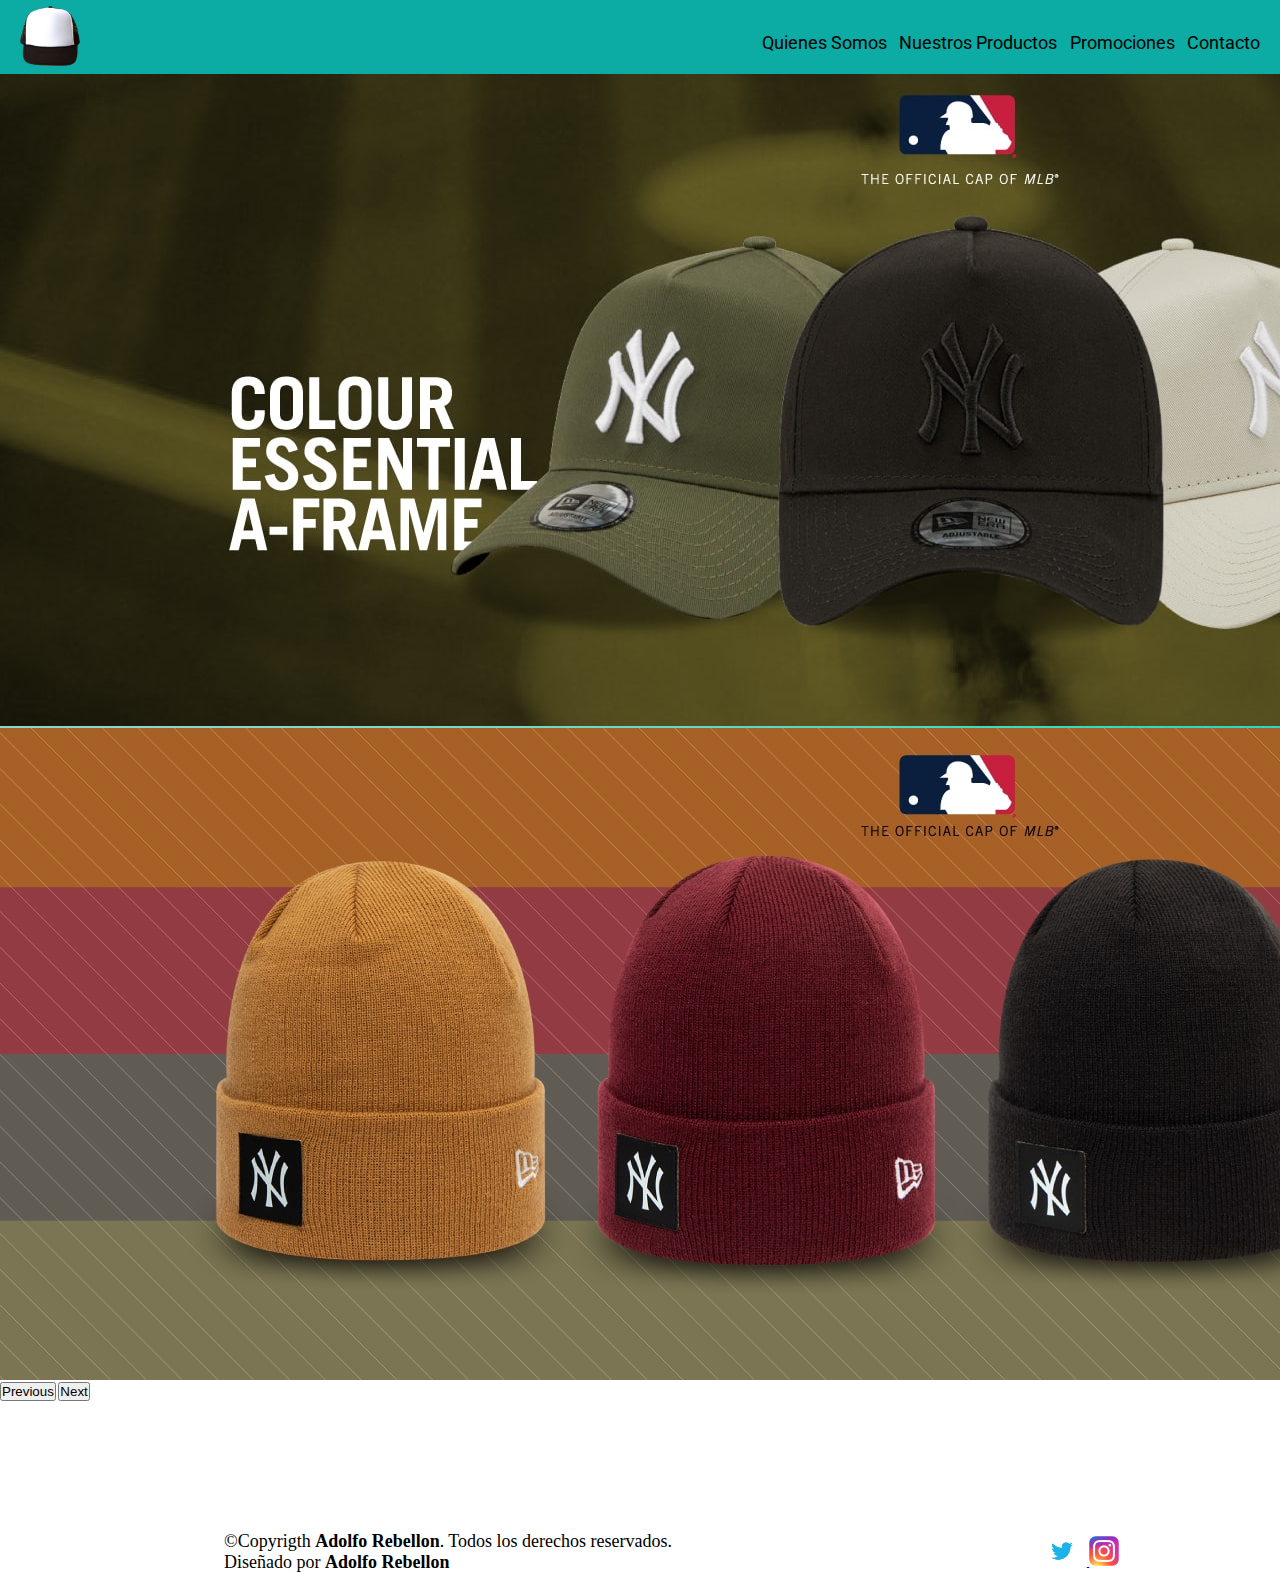
<file: index.html>
<!DOCTYPE html>
<html lang="en">
<head>
    <meta charset="UTF-8">
    <meta http-equiv="X-UA-Compatible" content="IE=edge">
    <meta name="viewport" content="width=device-width, initial-scale=1.0">
    <title>Heavy Caps</title>
    <link rel="shortcut icon" href="imag/favicon.png">
    <!-- CSS only -->
    <link href="https://cdn.jsdelivr.net/npm/bootstrap@5.2.0-beta1/dist/css/bootstrap.min.css" rel="stylesheet" integrity="sha384-0evHe/X+R7YkIZDRvuzKMRqM+OrBnVFBL6DOitfPri4tjfHxaWutUpFmBp4vmVor" crossorigin="anonymous">
    <link rel="stylesheet" href="./css/style.css">
</head>
<body>
    <div class="contenedor">

    <nav class="botonera animate" id="nav">
        <a href="index.html">
            <img src="imag/gorra.png" alt="Logo de Heavy Caps" class="logo rotate">
        </a>

        <ul>
            <li class="scale">
                <a href="pages/quienes-somos.html">Quienes Somos</a>
            </li>
            <li class="scale">
                <a href="pages/nuestros-productos.html">Nuestros Productos</a>
            </li>
            <li class="scale">
                <a href="pages/promociones.html">Promociones</a>
            </li>
            <li class="scale">
                <a href="pages/contacto.html">Contacto</a>
            </li>
        </ul>
    </nav>
    
    <header class="header" id="header">
    
        <div id="carouselExampleControls" class="carousel slide" data-bs-ride="carousel">
            <div class="carousel-inner">
              <div class="carousel-item active">
                <img src="./imag/newera.jpg" class="d-block w-100" alt="gorras">
              </div>
              <div class="carousel-item">
                <img src="./imag/newera1.jpg" class="d-block w-100" alt="promociones">
              </div>
            </div>
            <button class="carousel-control-prev" type="button" data-bs-target="#carouselExampleControls" data-bs-slide="prev">
              <span class="carousel-control-prev-icon" aria-hidden="true"></span>
              <span class="visually-hidden">Previous</span>
            </button>
            <button class="carousel-control-next" type="button" data-bs-target="#carouselExampleControls" data-bs-slide="next">
              <span class="carousel-control-next-icon" aria-hidden="true"></span>
              <span class="visually-hidden">Next</span>
            </button>
          </div>
    </header>

    <footer class="footer" id="foot">
        <div class="contenedor2">
        <div id="copy" class="copy">
            <div>
            &copy;Copyrigth <strong><span>Adolfo Rebellon</span></strong>. Todos los derechos reservados.
            </div>
            <div>
            Diseñado por <strong><span>Adolfo Rebellon</span></strong>
            </div>
        </div>
        <div id="redes">
        <a href="https://twitter.com/" target="_blank">
            <img src="imag/twitter.png" alt="logo de twitter" class="redes">
        </a>
        <a href="https://instagram.com" target="_black">
            <img src="imag/instagram.png" alt="logo de instagram" class="redes">
        </a>
        </div>
        </div>
    </footer>
</div>
</div>
<!-- JavaScript Bundle with Popper -->
<script src="https://cdn.jsdelivr.net/npm/bootstrap@5.2.0-beta1/dist/js/bootstrap.bundle.min.js" integrity="sha384-pprn3073KE6tl6bjs2QrFaJGz5/SUsLqktiwsUTF55Jfv3qYSDhgCecCxMW52nD2" crossorigin="anonymous"></script>
</body>
</html>
</file>
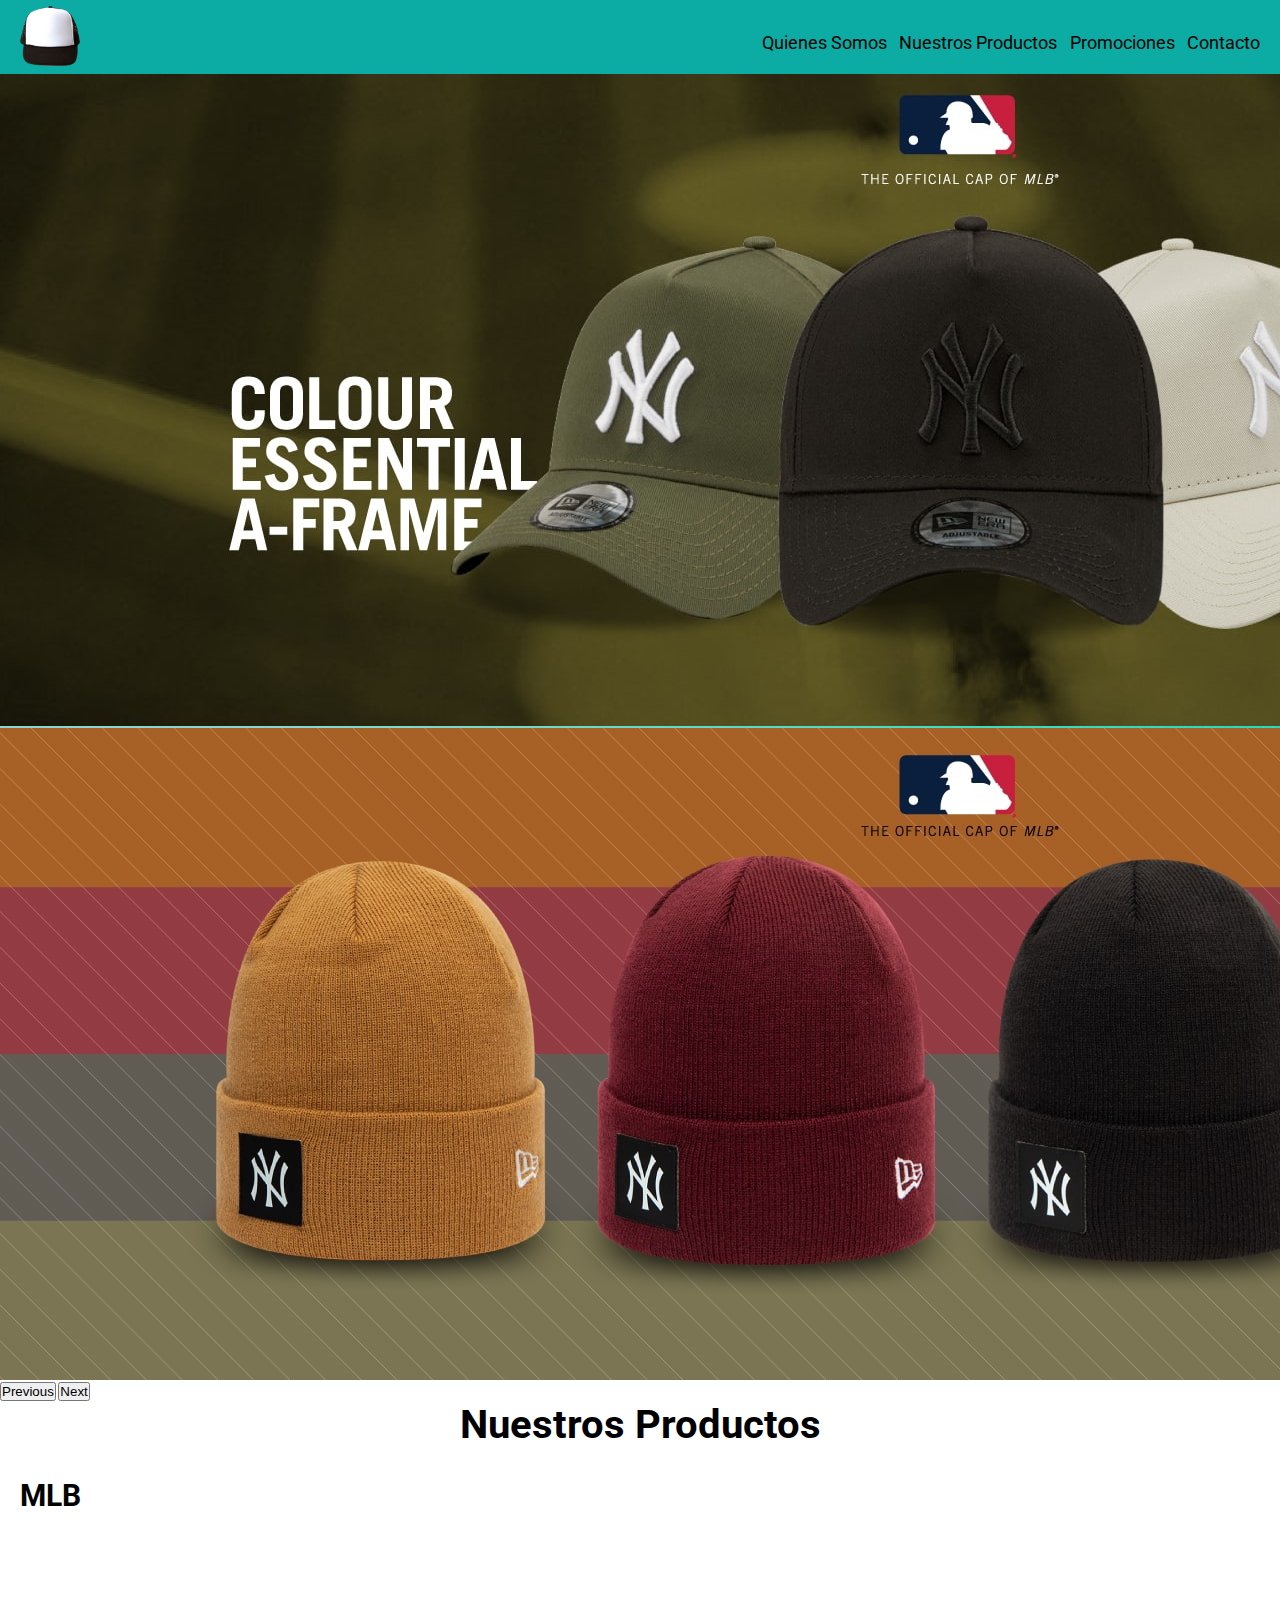
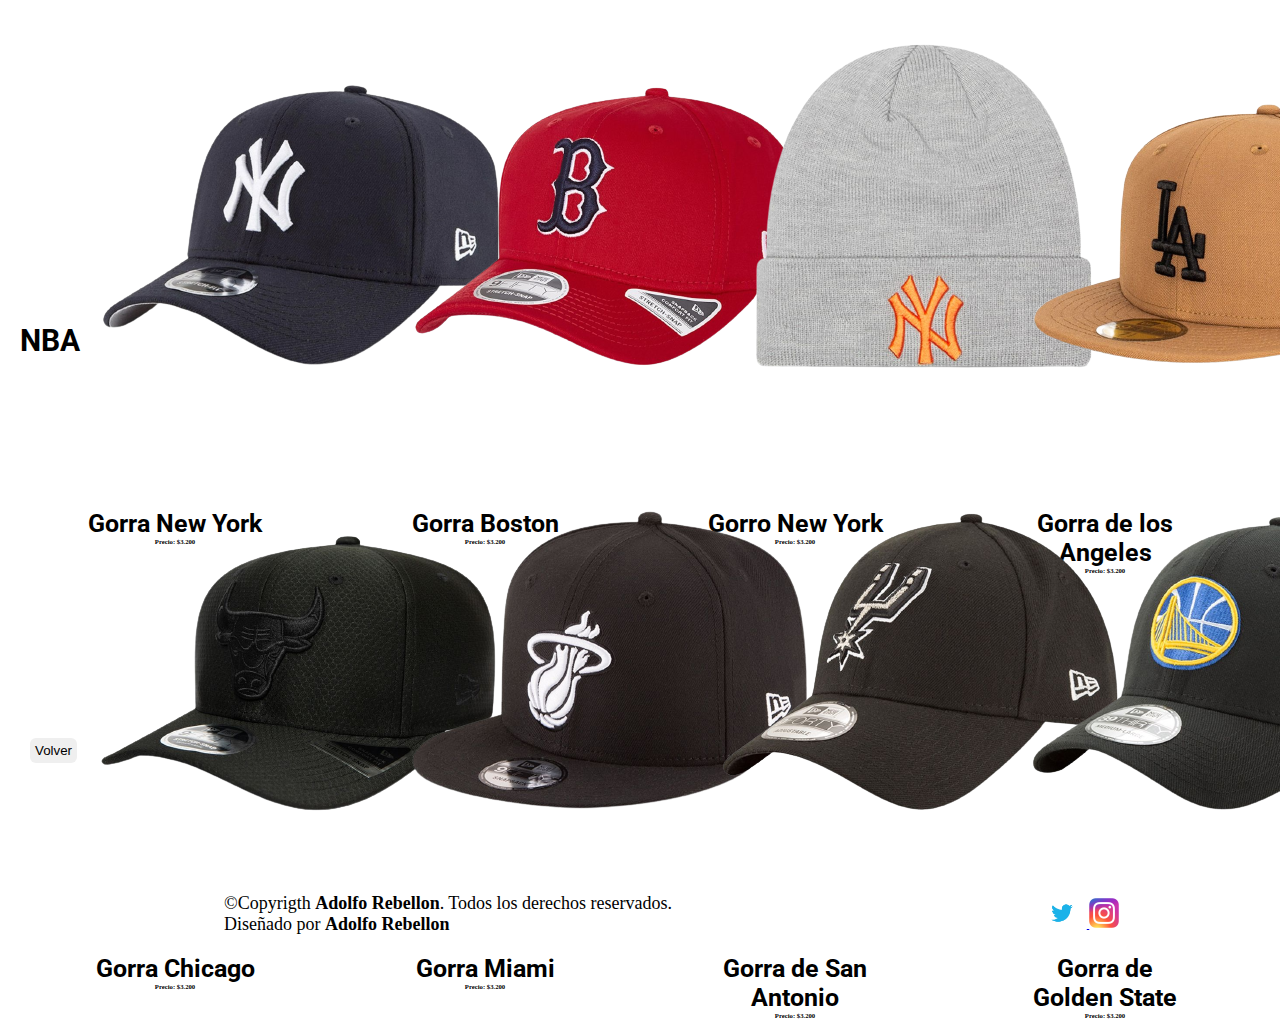
<file: pages/nuestros-productos.html>
<!DOCTYPE html>
<html lang="en">
<head>
    <meta charset="UTF-8">
    <meta http-equiv="X-UA-Compatible" content="IE=edge">
    <meta name="viewport" content="width=device-width, initial-scale=1.0">
    <title>Heavy Caps</title>
    <link rel="shortcut icon" href="../imag/favicon.png">
    <!-- CSS only -->
    <link href="https://cdn.jsdelivr.net/npm/bootstrap@5.2.0-beta1/dist/css/bootstrap.min.css" rel="stylesheet" integrity="sha384-0evHe/X+R7YkIZDRvuzKMRqM+OrBnVFBL6DOitfPri4tjfHxaWutUpFmBp4vmVor" crossorigin="anonymous">
    <link rel="stylesheet" href="../css/style.css">
</head>
<body>
    <div>

        <nav class="botonera animate" id="mainnav">
            <a href="../index.html">
                <img src="../imag/gorra.png" alt="Logo de Heavy Caps" class="logo rotate">
            </a>
    
            <ul>
                <li class="scale">
                    <a href="./quienes-somos.html">Quienes Somos</a>
                </li>
                <li class="scale">
                    <a href="./nuestros-productos.html">Nuestros Productos</a>
                </li>
                <li class="scale">
                    <a href="./promociones.html">Promociones</a>
                </li>
                <li class="scale">
                    <a href="./contacto.html">Contacto</a>
                </li>
            </ul>
        </nav>
    
        <header class="header" id="header">
            <div id="carouselExampleControls" class="carousel slide" data-bs-ride="carousel">
                <div class="carousel-inner">
                  <div class="carousel-item active">
                    <img src="../imag/newera.jpg" class="d-block w-100" alt="gorras">
                  </div>
                  <div class="carousel-item">
                    <img src="../imag/newera1.jpg" class="d-block w-100" alt="promociones">
                  </div>
                </div>
                <button class="carousel-control-prev" type="button" data-bs-target="#carouselExampleControls" data-bs-slide="prev">
                  <span class="carousel-control-prev-icon" aria-hidden="true"></span>
                  <span class="visually-hidden">Previous</span>
                </button>
                <button class="carousel-control-next" type="button" data-bs-target="#carouselExampleControls" data-bs-slide="next">
                  <span class="carousel-control-next-icon" aria-hidden="true"></span>
                  <span class="visually-hidden">Next</span>
                </button>
              </div>
    
        </header>

    <main class="main" id="main">
        <h1 class="text-center">Nuestros Productos</h1>

        <h2 class="mlb">MLB</h2>
    <section class="galeria">

        <div class="card bg-transparent" style="width: 18rem; height: 24rem;">
            <img src="../imag/ny.png" class="card-img-top" alt="gorra de NY">
            <div class="card-body">
              <h4 class="card-text text-center">Gorra New York</h4>
              <h6 class="card-text text-center">Precio: $3.200</h6>
            </div>
          </div>

          <div class="card bg-transparent" style="width: 18rem; height: 24rem;">
            <img src="../imag/boston.png" class="card-img-top" alt="gorra de Boston">
            <div class="card-body">
              <h4 class="card-text text-center">Gorra Boston</h4>
              <h6 class="card-text text-center">Precio: $3.200</h6>
            </div>
          </div>

          <div class="card bg-transparent" style="width: 18rem; height: 24rem;">
            <img src="../imag/gorrony.png" class="card-img-top" alt="gorro de NY">
            <div class="card-body">
              <h4 class="card-text text-center">Gorro New York</h4>
              <h6 class="card-text text-center">Precio: $3.200</h6>
            </div>
          </div>

          <div class="card bg-transparent" style="width: 18rem; height: 24rem;">
            <img src="../imag/la.png" class="card-img-top" alt="gorra de los angeles">
            <div class="card-body">
              <h4 class="card-text text-center">Gorra de los Angeles</h4>
              <h6 class="card-text text-center">Precio: $3.200</h6>
            </div>
          </div>

    </section>
        <h2 class="nba">NBA</h2>

        <section class="galeria">
        <div class="card bg-transparent" style="width: 18rem; height: 24rem;">
            <img src="../imag/chicago.png" class="card-img-top" alt="gorra de chicago">
            <div class="card-body">
              <h4 class="card-text text-center">Gorra Chicago </h4>
              <h6 class="card-text text-center">Precio: $3.200</h6>
            </div>
          </div>

          <div class="card bg-transparent" style="width: 18rem; height: 24rem;">
            <img src="../imag/miami.png" class="card-img-top" alt="gorra de miami">
            <div class="card-body">
              <h4 class="card-text text-center">Gorra Miami</h4>
              <h6 class="card-text text-center">Precio: $3.200</h6>
            </div>
          </div>

          <div class="card bg-transparent" style="width: 18rem; height: 24rem;">
            <img src="../imag/sanantonio.png" class="card-img-top" alt="gorra de san antonio">
            <div class="card-body">
              <h4 class="card-text text-center">Gorra de San Antonio</h4>
              <h6 class="card-text text-center">Precio: $3.200</h6>
            </div>
          </div>

          <div class="card bg-transparent" style="width: 18rem; height: 24rem;">
            <img src="../imag/goldenstate.png" class="card-img-top" alt="gorra de golden state">
            <div class="card-body">
              <h4 class="card-text text-center">Gorra de Golden State</h4>
              <h6 class="card-text text-center">Precio: $3.200</h6>
            </div>
          </div>
    </section>
    </main>

    <button class="buttonhola">Volver</button>


    <footer class="footer" id="foot">
        <div class="contenedor2">
        <div id="copy" class="copy">
            <div>
            &copy;Copyrigth <strong><span>Adolfo Rebellon</span></strong>. Todos los derechos reservados.
            </div>
            <div>
            Diseñado por <strong><span>Adolfo Rebellon</span></strong>
            </div>
        </div>
        <div id="redes">
        <a href="https://twitter.com/" target="_blank">
            <img src="../imag/twitter.png" alt="logo de twitter" class="redes">
        </a>
        <a href="https://instagram.com" target="_black">
            <img src="../imag/instagram.png" alt="logo de instagram" class="redes">
        </a>
        </div>
    </div>  
    </footer>
</div>
<!-- JavaScript Bundle with Popper -->
<script src="https://cdn.jsdelivr.net/npm/bootstrap@5.2.0-beta1/dist/js/bootstrap.bundle.min.js" integrity="sha384-pprn3073KE6tl6bjs2QrFaJGz5/SUsLqktiwsUTF55Jfv3qYSDhgCecCxMW52nD2" crossorigin="anonymous"></script>


</body>
</html>
</file>
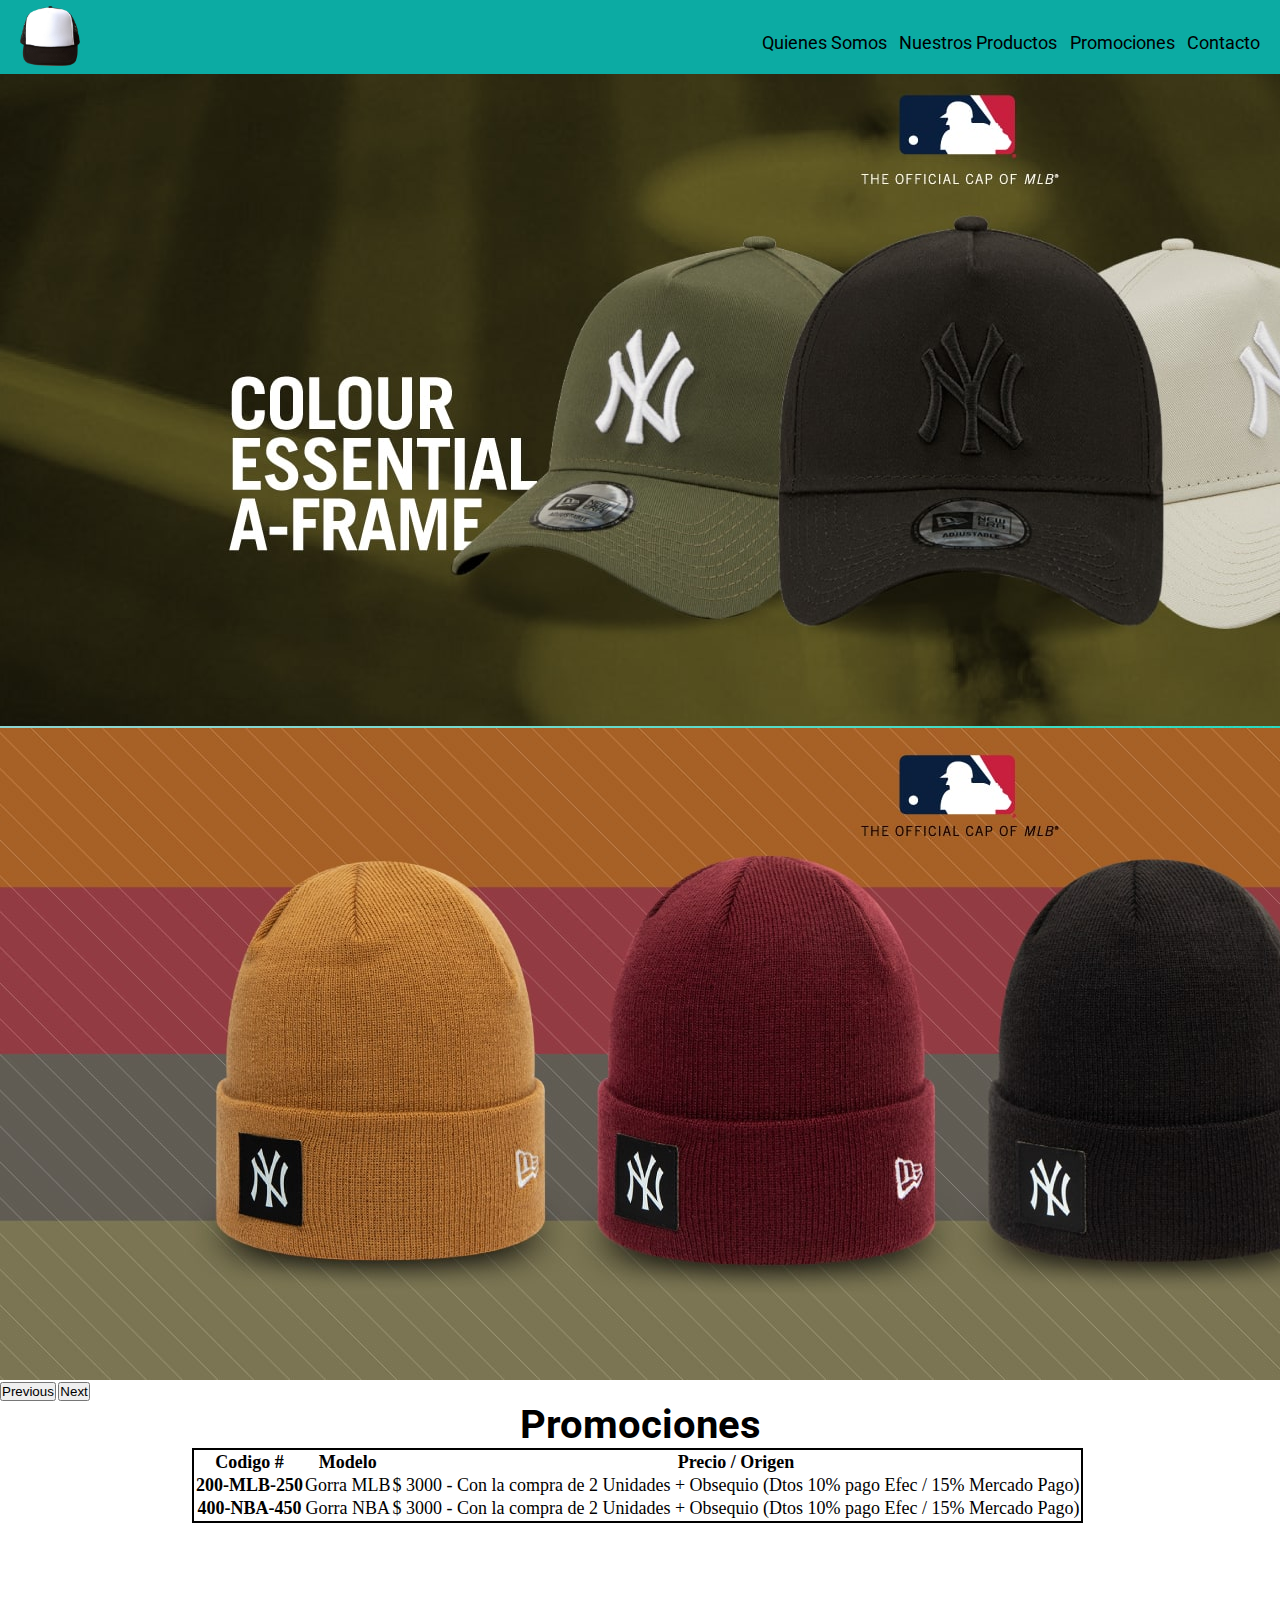
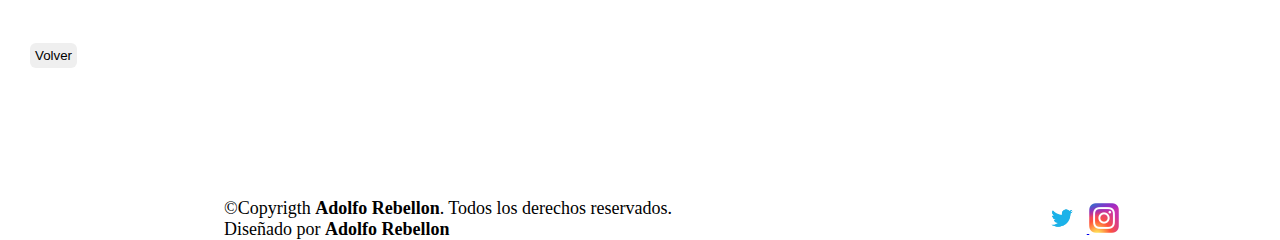
<file: pages/promociones.html>
<!DOCTYPE html>
<html lang="en">
<head>
    <meta charset="UTF-8">
    <meta http-equiv="X-UA-Compatible" content="IE=edge">
    <meta name="viewport" content="width=device-width, initial-scale=1.0">
    <title>Heavy Caps</title>
    <link rel="shortcut icon" href="../imag/favicon.png">
    <!-- CSS only -->
    <link href="https://cdn.jsdelivr.net/npm/bootstrap@5.2.0-beta1/dist/css/bootstrap.min.css" rel="stylesheet" integrity="sha384-0evHe/X+R7YkIZDRvuzKMRqM+OrBnVFBL6DOitfPri4tjfHxaWutUpFmBp4vmVor" crossorigin="anonymous">
    <link rel="stylesheet" href="../css/style.css">
</head>
<body>
    <nav class="botonera animate" id="mainnav">
        <a href="../index.html">
            <img src="../imag/gorra.png" alt="Logo de Heavy Caps" class="logo rotate">
        </a>

        <ul>
            <li class="scale">
                <a href="./quienes-somos.html">Quienes Somos</a>
            </li>
            <li class="scale">
                <a href="./nuestros-productos.html">Nuestros Productos</a>
            </li>
            <li class="scale">
                <a href="./promociones.html">Promociones</a>
            </li>
            <li class="scale">
                <a href="./contacto.html">Contacto</a>
            </li>
        </ul>
    </nav>
    
    <header class="header" id="header">
        <div id="carouselExampleControls" class="carousel slide" data-bs-ride="carousel">
            <div class="carousel-inner">
              <div class="carousel-item active">
                <img src="../imag/newera.jpg" class="d-block w-100" alt="gorras">
              </div>
              <div class="carousel-item">
                <img src="../imag/newera1.jpg" class="d-block w-100" alt="promociones">
              </div>
            </div>
            <button class="carousel-control-prev" type="button" data-bs-target="#carouselExampleControls" data-bs-slide="prev">
              <span class="carousel-control-prev-icon" aria-hidden="true"></span>
              <span class="visually-hidden">Previous</span>
            </button>
            <button class="carousel-control-next" type="button" data-bs-target="#carouselExampleControls" data-bs-slide="next">
              <span class="carousel-control-next-icon" aria-hidden="true"></span>
              <span class="visually-hidden">Next</span>
            </button>
          </div>

    </header>

    <main>
        <h1 class="text-center">Promociones</h1>

        <section class="tabla text-center">
        <table class="table table-bordered">
            <thead>
              <tr>
                <th scope="col">Codigo #</th>
                <th scope="col">Modelo</th>
                <th scope="col">Precio / Origen</th>
              </tr>
            </thead>
            <tbody>
              <tr>
                <th scope="row">200-MLB-250</th>
                <td>Gorra MLB</td>
                <td>$ 3000 - Con la compra de 2 Unidades + Obsequio (Dtos 10% pago Efec / 15% Mercado Pago)</td>
              </tr>
              <tr>
                <th scope="row">400-NBA-450</th>
                <td>Gorra NBA</td>
                <td>$ 3000 - Con la compra de 2 Unidades + Obsequio (Dtos 10% pago Efec / 15% Mercado Pago)</td>
              </tr>
            </tbody>
          </table>
        </section>
    </main>

    <button class="buttonhola">Volver</button>
    
    <footer class="footer" id="foot">
        <div class="contenedor2">
        <div id="copy" class="copy">
            <div>
            &copy;Copyrigth <strong><span>Adolfo Rebellon</span></strong>. Todos los derechos reservados.
            </div>
            <div>
            Diseñado por <strong><span>Adolfo Rebellon</span></strong>
            </div>
        </div>
        <div id="redes">
        <a href="https://twitter.com/" target="_blank">
            <img src="../imag/twitter.png" alt="logo de twitter" class="redes">
        </a>
        <a href="https://instagram.com" target="_black">
            <img src="../imag/instagram.png" alt="logo de instagram" class="redes">
        </a>
        </div>
    </div>  
    </footer>
    <!-- JavaScript Bundle with Popper -->
<script src="https://cdn.jsdelivr.net/npm/bootstrap@5.2.0-beta1/dist/js/bootstrap.bundle.min.js" integrity="sha384-pprn3073KE6tl6bjs2QrFaJGz5/SUsLqktiwsUTF55Jfv3qYSDhgCecCxMW52nD2" crossorigin="anonymous"></script>
</body>
</html>
</file>
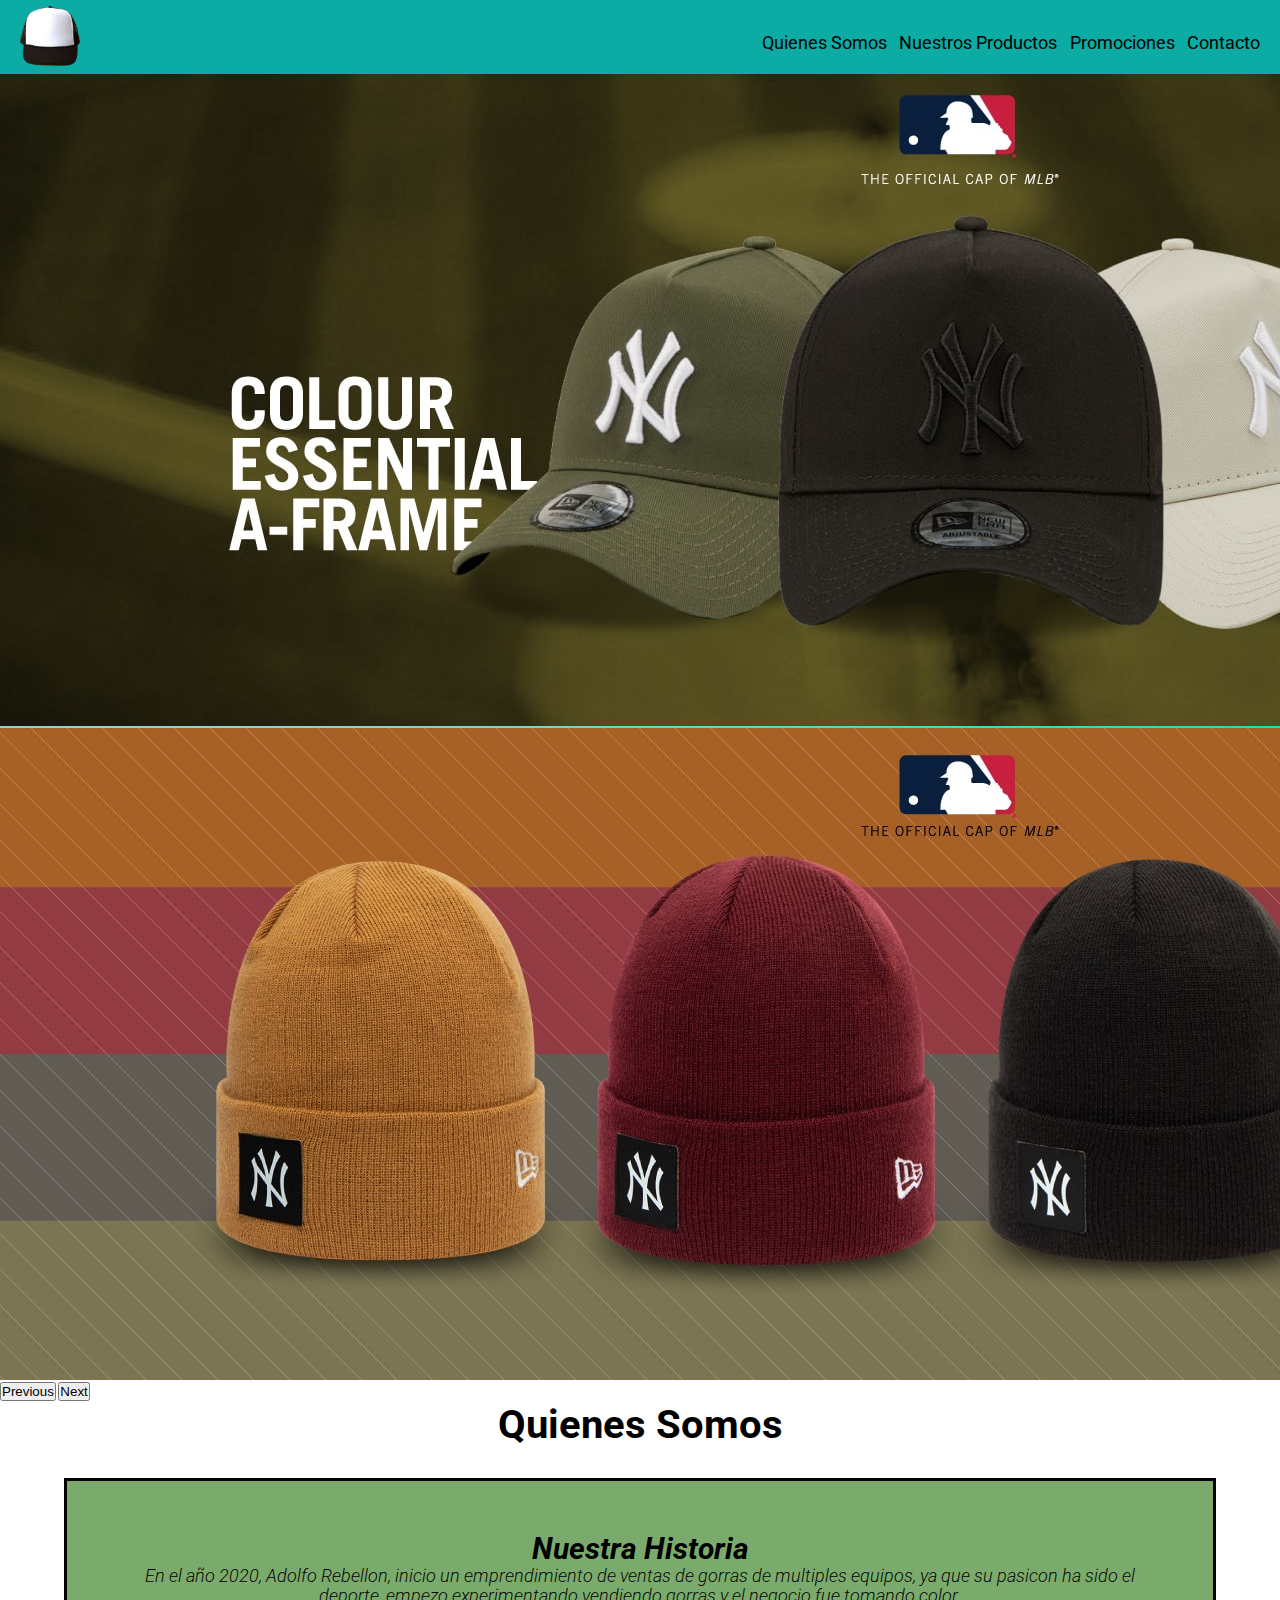
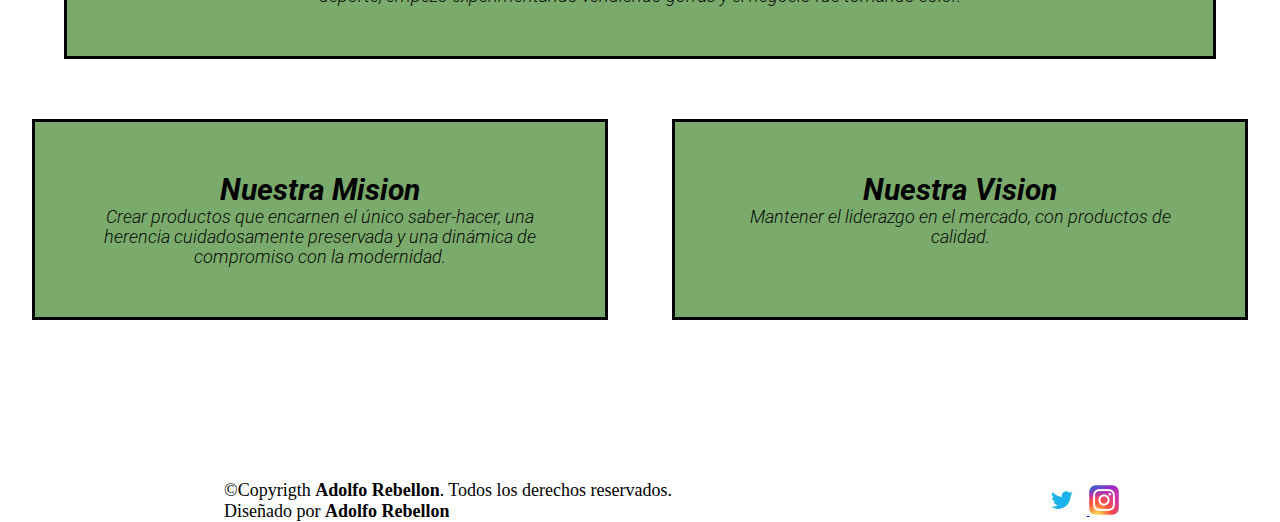
<file: pages/quienes-somos.html>
<!DOCTYPE html>
<html lang="en">
<head>
    <meta charset="UTF-8">
    <meta http-equiv="X-UA-Compatible" content="IE=edge">
    <meta name="viewport" content="width=device-width, initial-scale=1.0">
    <title>Heavy Caps</title>
    <link rel="shortcut icon" href="../imag/favicon.png">
    <!-- CSS only -->
    <link href="https://cdn.jsdelivr.net/npm/bootstrap@5.2.0-beta1/dist/css/bootstrap.min.css" rel="stylesheet" integrity="sha384-0evHe/X+R7YkIZDRvuzKMRqM+OrBnVFBL6DOitfPri4tjfHxaWutUpFmBp4vmVor" crossorigin="anonymous">
    <link rel="stylesheet" href="../css/style.css">
</head>
<body>
    <nav class="botonera animate" id="mainnav">
        <a href="../index.html">
            <img src="../imag/gorra.png" alt="Logo de Heavy Caps" class="logo rotate">
        </a>

        <ul>
            <li class="scale">
                <a href="./quienes-somos.html">Quienes Somos</a>
            </li>
            <li class="scale">
                <a href="./nuestros-productos.html">Nuestros Productos</a>
            </li>
            <li class="scale">
                <a href="./promociones.html">Promociones</a>
            </li>
            <li class="scale">
                <a href="./contacto.html">Contacto</a>
            </li>
        </ul>
    </nav>
    
    <header class="header" id="header">
        <div id="carouselExampleControls" class="carousel slide" data-bs-ride="carousel">
            <div class="carousel-inner">
              <div class="carousel-item active">
                <img src="../imag/newera.jpg" class="d-block w-100" alt="gorras">
              </div>
              <div class="carousel-item">
                <img src="../imag/newera1.jpg" class="d-block w-100" alt="promociones">
              </div>
            </div>
            <button class="carousel-control-prev" type="button" data-bs-target="#carouselExampleControls" data-bs-slide="prev">
              <span class="carousel-control-prev-icon" aria-hidden="true"></span>
              <span class="visually-hidden">Previous</span>
            </button>
            <button class="carousel-control-next" type="button" data-bs-target="#carouselExampleControls" data-bs-slide="next">
              <span class="carousel-control-next-icon" aria-hidden="true"></span>
              <span class="visually-hidden">Next</span>
            </button>
          </div>

    </header>

    <main>
        <h1 class="text-center">Quienes Somos</h1>
        <div class="contenedorsomos">
        <article class="text-center text-italic bg-green novedades__articulo" id="historia">
            <h2>Nuestra Historia</h2>
            <p> En el año 2020, Adolfo Rebellon, inicio un emprendimiento de ventas de gorras de multiples equipos, ya que su pasicon ha sido el deporte, empezo experimentando vendiendo gorras y el negocio fue tomando color.</p>
        </article>
        
        <article class="text-center text-italic bg-green novedades__articulo" id="mision">
            <h2>Nuestra Mision</h2>
            <p>Crear productos que encarnen el único saber-hacer, una herencia cuidadosamente preservada y una dinámica de compromiso con la modernidad.</p>
        </article>
        <!-- </article> -->
        <article class="text-center text-italic bg-green novedades__articulo" id="vision">
            <h2>Nuestra Vision</h2>
            <p> Mantener el liderazgo en el mercado, con productos de calidad.</p>
        <!-- </article> -->
        </article>
    </div>
    </main>

    <footer class="footer" id="foot">
        <div class="contenedor2">
        <div id="copy" class="copy">
            <div>
            &copy;Copyrigth <strong><span>Adolfo Rebellon</span></strong>. Todos los derechos reservados.
            </div>
            <div>
            Diseñado por <strong><span>Adolfo Rebellon</span></strong>
            </div>
        </div>
        <div id="redes">
        <a href="https://twitter.com/" target="_blank">
            <img src="../imag/twitter.png" alt="logo de twitter" class="redes">
        </a>
        <a href="https://instagram.com" target="_black">
            <img src="../imag/instagram.png" alt="logo de instagram" class="redes">
        </a>
        </div>
    </div>  
    </footer>
    <!-- JavaScript Bundle with Popper -->
<script src="https://cdn.jsdelivr.net/npm/bootstrap@5.2.0-beta1/dist/js/bootstrap.bundle.min.js" integrity="sha384-pprn3073KE6tl6bjs2QrFaJGz5/SUsLqktiwsUTF55Jfv3qYSDhgCecCxMW52nD2" crossorigin="anonymous"></script>
</body>
</html>
</file>
<file: css/style.css>
@import url('https://fonts.googleapis.com/css2?family=Roboto:wght@300;400&display=swap');
*{
    padding: 0%;
    margin: 0%;
    box-sizing: border-box;
    scroll-behavior:smooth
}
/* selectores de etiquetas */

html{
    font-size: 62.5%;
}

body{
    background-image: url(../imag/imga.webp);
    background-repeat: repeat;
    background-attachment: fixed;
    background-size: cover;
    background-position: center;
    width: 100%;
}
.formulario{
width: 70%;
}

.map-container{
    overflow:hidden;
    padding-bottom:56.25%;
    position:relative;
    height:0;
  }
  .map-container iframe{
    left:0;
    top:0;
    height:100%;
    width:100%;
    position:absolute;
  }

.fieldset{
    width: 100%;


}
h1,h2,h3,h4{
    font-family: 'Roboto', sans-serif;
}

h1{
    color: black;
    font-size: 4rem;
}
h2{
    color: black;
    font-size: 3rem;
}
h3{
    color: black;
    font-size: 2.5rem;
}

h4{
    color: black;
    font-size: 2.5rem;
}

nav{
    background-color: rgb(12, 171, 163);
    padding: 6px 20px;
    display: flex;
    justify-content: space-between;
    align-items: center;

}


nav ul{
    list-style: none;
    display: inline-block;


} 

    nav ul li {
        color: black;
        text-decoration: none;
        font-family: 'Roboto', sans-serif;
        font-size: 1.8rem;
        font-weight: 400;
        list-style: none;
        display: inline-block;
        padding-left: 1rem;
        padding-top: 1rem;
        }
    nav ul li a{
        color: #000;
        text-decoration: none;
    }

article p{
    font-family: 'Roboto', sans-serif;
    font-size: 1.8rem;
    line-height: 2rem;
    font-weight: 280;
}
/* selectores de clases */

.text-grey{
    color: grey;
}

.text-center{
    text-align: center;
}

.text-right{
    text-align: right;
}

.text-left{
    text-align: left;
}

.text-italic{
    font-style: italic;
}

.bg-green{
    background-color: rgb(123, 171, 108);
}

.novedades__articulo{
    width: 90%;
    height: auto;
    padding: 50px;
    margin: 30px;
    border: solid black 3px;
    overflow: auto;
}

.pie{
    padding: 3px;
}

.redes{
    height: 3rem;
    width: 4rem;
    padding-right: 10px;
    text-align: right;
}

.logo{
    height: 6rem;
    width: 6rem;
}
.justify-content{
    justify-content: flex-end;

}
.imagen-inicio{
    height: 44rem;
    width: 100%;
}

.productos{
    text-transform: uppercase;
    font-size: 2rem;
    text-align: center;
    padding: 20px 0;
    font-family: system-ui, -apple-system, BlinkMacSystemFont, 'Segoe UI', Roboto, Oxygen, Ubuntu, Cantarell, 'Open Sans', 'Helvetica Neue', sans-serif;
    margin: 20px 0;
}

.galeria{
    margin: 20px;
    display: flex;
    flex-wrap: wrap;
    border-top-left-radius: 8px;
    border-top-right-radius: 8px;
    justify-content: space-around;
}
.copy{
    font-size: large;
}
.footer{
    margin-top: 130px;
    width: 100%;
}

#nav{
    grid-area: nav;
}

#header{
grid-area: header;
}

#redes{
grid-area: redes;

}

#copy{
grid-area: copy;
}

#footer{
    grid-area: footer;

}
.nba{
    margin-left: 20px;
    margin-top: 150px;
}

.mlb{
    margin-left: 20px;
    margin-top: 30px;
    
}


.contenedor2{
    display: grid;
    align-items: center;
    justify-content: center;
    justify-items: center;
    grid-template-columns: 70% 30%;
    grid-template-rows: auto;
    grid-template-areas:
    "copy redes"; 
}

#historia{
    grid-area: historia;
}

#mision{
    grid-area: mision;
}

#vision{
    grid-area: vision;
}

.contenedorsomos{
    display: grid;
    grid-template-columns: 50% 50%;
    grid-template-rows: auto;
    grid-template-areas: 
    "historia historia"
    "mision vision";
    justify-items: center;
}
@media (min-width: 768px){
    .contenedor{
        grid-template-columns: 25vw 75vw;
        grid-template-rows: auto;
        grid-template-areas: 
        "nav nav"
        "header header"
        "footer footer";
    } 
}

@media (min-width: 1024px){
    .contenedor{
        grid-template-columns: 25vw 75vw;
        grid-template-rows: auto;
        grid-template-areas: 
        "nav nav"
        "header header"
        "footer footer";
    }
}

fieldset {
    border: thick solid #000;
}
legend{
    color: #000;
    font-size: 1.5rem;
    padding: 5px;
}

.rotate:hover{
    transform: rotate(360deg);
    cursor: pointer;
    transition: 2s;
}

.scale:hover{
    transform: scale(0.7,0.8);
    cursor: pointer;
    transition: transform   0.5s;
}

@keyframes animateone{
    20%{background-color: blue;}
    40%{background-color: orange;}
    40%{background-color: red;}   
}

.animate{
    animation-name: animateone;
    animation-iteration-count: infinite;
    animation-duration: 6s;
    animation-delay: 0;
}

.buttonhola{
    margin-left: 30px;
    border: none;
    display: flex;
    justify-content: center;
    align-items: center;
    padding: 5px;
    color: black;
    border-radius: 6px;
    transition: all 4s;
    margin-top: 120px;
    text-align: right;
}

.buttonhola:hover{
background: linear-gradient(to top, blue, red);
box-shadow: 1px 5px 12px 1px blue;
cursor: pointer;
}

.tabla{
    margin-left: 15%;
    margin-right: 15%;
    font-size: large;
}
.table{
    border: 2px solid black;
}

.card{
    border: none;
}
.card:hover{
    width: 250px;
    height: 250px;
    transform: scale(1.1,1.2);
    cursor: pointer;
}
</file>
